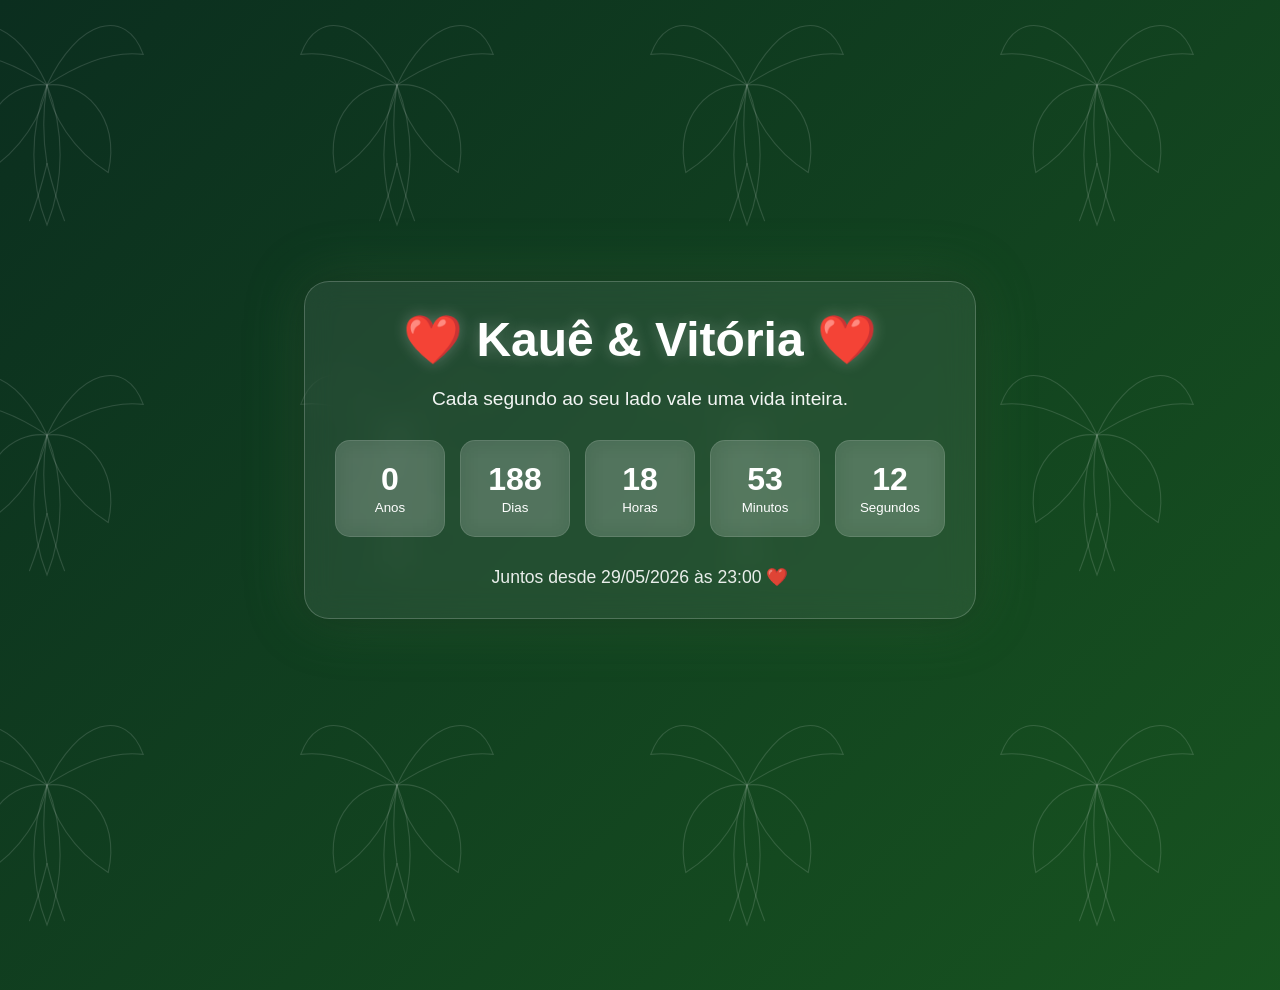
<file: index.html>
<!DOCTYPE html>
<html lang="pt-BR">
<head>
    <meta charset="UTF-8">
    <meta name="viewport" content="width=device-width, initial-scale=1.0">
    <title>Nós ❤️</title>
    <link rel="stylesheet" href="style.css">
</head>
<body>

    <div class="container">
        <h1>❤️ Kauê & Vitória ❤️</h1>

        <p class="frase">Cada segundo ao seu lado vale uma vida inteira.</p>

        <div class="contador">
            <div class="tempo"><span id="anos">0</span><small>Anos</small></div>
            <div class="tempo"><span id="dias">0</span><small>Dias</small></div>
            <div class="tempo"><span id="horas">0</span><small>Horas</small></div>
            <div class="tempo"><span id="minutos">0</span><small>Minutos</small></div>
            <div class="tempo"><span id="segundos">0</span><small>Segundos</small></div>
        </div>

        <div class="data">Juntos desde 29/05/2026 às 23:00 ❤️</div>
    </div>

    <script src="script.js"></script>
</body>
</html>
</file>
<file: style.css>
*{
    margin:0;
    padding:0;
    box-sizing:border-box;
    font-family:Arial, Helvetica, sans-serif;
}

body{
    min-height:100vh;
    display:flex;
    justify-content:center;
    align-items:center;
    overflow:hidden;
    position:relative;

    background:linear-gradient(
        135deg,
        #0b2e1f,
        #1b5e20,
        #2e7d32,
        #66bb6a
    );

    background-size:400% 400%;
    animation:fundo 18s ease infinite;

    color:white;
}

/* Lírios brancos animados */
body::before{
    content:"";
    position:absolute;
    inset:-10%;

    background-image:url("data:image/svg+xml,%3Csvg xmlns='http://www.w3.org/2000/svg' viewBox='0 0 800 800'%3E%3Cg fill='none' stroke='white' stroke-opacity='0.18' stroke-width='2.5' stroke-linecap='round'%3E%3Cpath d='M400 400 C330 250 220 220 180 330 C260 320 340 360 400 400'/%3E%3Cpath d='M400 400 C470 250 580 220 620 330 C540 320 460 360 400 400'/%3E%3Cpath d='M400 400 C320 390 230 470 260 600 C340 550 390 470 400 400'/%3E%3Cpath d='M400 400 C480 390 570 470 540 600 C460 550 410 470 400 400'/%3E%3Cpath d='M400 400 C360 500 360 620 400 720 C440 620 440 500 400 400'/%3E%3Cpath d='M400 400 C390 460 390 520 400 580'/%3E%3Cpath d='M400 580 C390 620 380 660 360 710'/%3E%3Cpath d='M400 580 C410 620 420 660 440 710'/%3E%3C/g%3E%3C/svg%3E");

    background-size:350px 350px;
    background-repeat:repeat;

    opacity:0.75;

    animation:flutuar 25s ease-in-out infinite;

    pointer-events:none;
}

.container{
    position:relative;
    z-index:1;

    text-align:center;
    padding:30px;

    background:rgba(255,255,255,0.08);

    backdrop-filter:blur(14px);
    -webkit-backdrop-filter:blur(14px);

    border-radius:25px;
    border:1px solid rgba(255,255,255,0.2);

    box-shadow:
        0 0 40px rgba(0,0,0,0.35),
        0 0 60px rgba(102,187,106,0.25);
}

h1{
    margin-bottom:20px;
    font-size:3rem;
    text-shadow:0 0 15px rgba(255,255,255,0.25);
}

.frase{
    margin-bottom:30px;
    font-size:1.2rem;
    opacity:0.95;
}

.contador{
    display:flex;
    flex-wrap:wrap;
    justify-content:center;
    gap:15px;
}

.tempo{
    background:rgba(255,255,255,0.15);
    padding:20px;
    border-radius:15px;
    min-width:110px;

    backdrop-filter:blur(10px);

    border:1px solid rgba(255,255,255,0.12);

    transition:0.3s;
}

.tempo:hover{
    transform:translateY(-5px);
    background:rgba(255,255,255,0.20);
}

.tempo span{
    display:block;
    font-size:2rem;
    font-weight:bold;
}

.data{
    margin-top:30px;
    font-size:1.1rem;
    opacity:0.9;
}

@keyframes fundo{
    0%{
        background-position:0% 50%;
    }

    50%{
        background-position:100% 50%;
    }

    100%{
        background-position:0% 50%;
    }
}

@keyframes flutuar{
    0%{
        transform:translateY(0px) translateX(0px) rotate(0deg);
    }

    25%{
        transform:translateY(-15px) translateX(10px) rotate(1deg);
    }

    50%{
        transform:translateY(-30px) translateX(-10px) rotate(-1deg);
    }

    75%{
        transform:translateY(-15px) translateX(12px) rotate(1deg);
    }

    100%{
        transform:translateY(0px) translateX(0px) rotate(0deg);
    }
}

/* Tablets */
@media (max-width: 768px){

    body{
        padding:20px;
    }

    .container{
        width:100%;
        max-width:500px;
        padding:24px 18px;
    }

    h1{
        font-size:2rem;
    }

    .frase{
        font-size:1rem;
    }

    .contador{
        display:grid;
        grid-template-columns:repeat(2, 1fr);
        gap:12px;
        width:100%;
    }

    .tempo{
        width:100%;
        min-width:0;
    }
}

/* Androids menores e iPhones */
@media (max-width: 480px){

    body{
        padding:12px;
    }

    .container{
        width:100%;
        padding:18px 14px;
        border-radius:20px;
    }

    h1{
        font-size:1.6rem;
        line-height:1.3;
    }

    .frase{
        font-size:0.9rem;
    }

    .contador{
        grid-template-columns:1fr 1fr;
        gap:8px;
    }

    .tempo{
        padding:12px;
    }

    .tempo span{
        font-size:1.3rem;
    }

    .data{
        font-size:0.9rem;
    }
}

/* iPhones muito pequenos */
@media (max-width: 375px){

    .contador{
        grid-template-columns:1fr;
    }

    h1{
        font-size:1.4rem;
    }

    .tempo{
        width:100%;
    }
}
</file>
